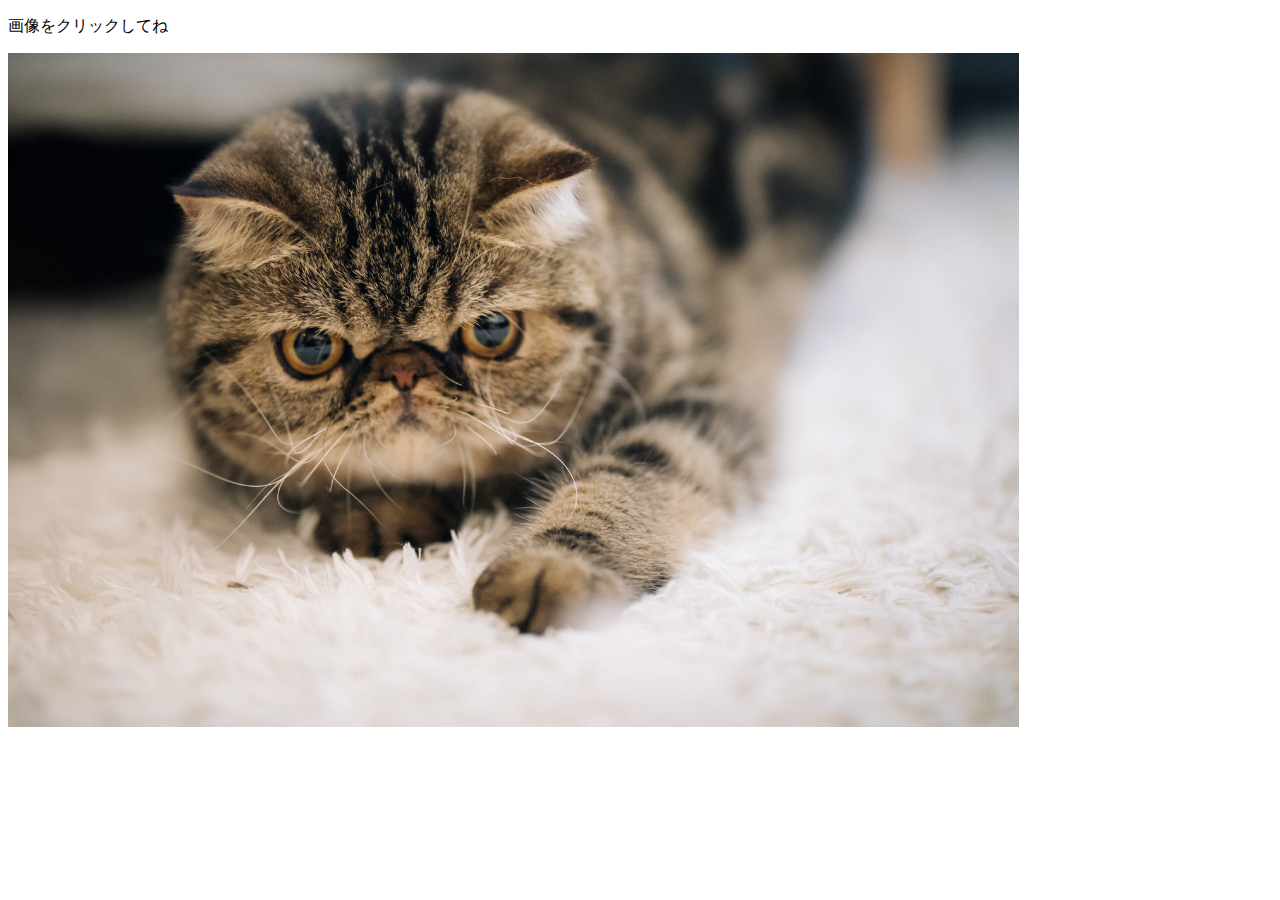
<file: catapp/index.html>
<!DOCTYPE html>
<html>
<head>
<meta charset="UTF-8"/>
<title>僕の猫ちゃん</title>
<link rel="stylesheet" href="css/main.css"/>
</head>
<body>
<div id="container">
<p>画像をクリックしてね</p>
<img  id="mainImage" src="images/cat1.jpg" alt="可愛い猫ちゃん" />
</div>
<script src="js/main.js"></script>
</body>
</html>
</file>
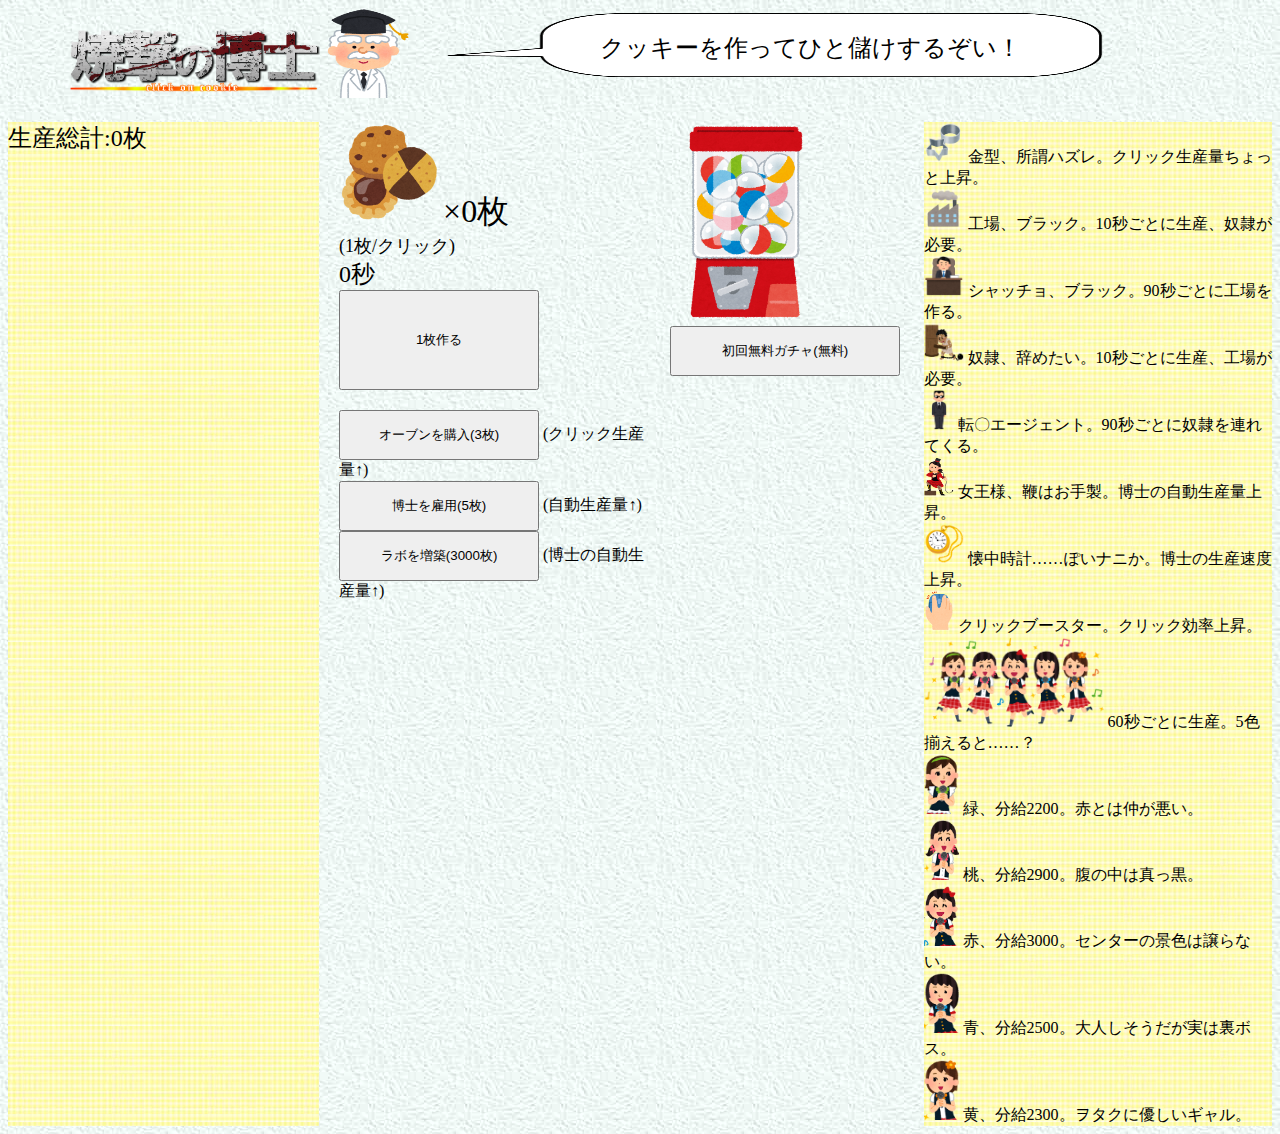
<file: ccapp/index.html>
<!DOCTYPE html>
<html lang="en">
<head>
    <meta charset="UTF-8">
    <meta http-equiv="X-UA-Compatible" content="IE=edge">
    <meta name="viewport" content="width=device-width, initial-scale=1.0">
    <title>くっきいくりっかあ</title>
</head>
<body style="background-image:url(images/b011.jpg)">
    <div style= "display:flex; margin-top:5px; justify-content: center;">
        <div><img  id="logoImage" src="images/syougeki.png" width="250px" height="100px" alt="ロゴ" /></div>
        <div><img  id="logoImage2" src="images/hakase1_smile.png" width="90px" height="90px" alt="はかせ" /></div>
        <div id="fukidashi" style="width:800px;height:100px;background-size: 100% 150%; background-image:url(images/fukidashi.png); background-position: right  35px bottom -12px;">
            <font size="5"><p id="say" style="text-align: center;">クッキーを作ってひと儲けするぞい！</p></font>
        </div>
    </div>
    <div style="display:flex; margin-top:10px; justify-content:center">
    <div style="width:400px; margin-right:20px; background-image:url(images/b126.jpg);">
        <div>
        <font size="5"><span id="totalDOM">生産総計:0枚</span></font>
        </div>
        <div id="plate"></div>
    </div>
    <div style="width:400px;">
    <div style="margin-bottom:20px;">
    <img  id="cImage" src="images/sweets_cookie.png" width="100px" height="100px" alt="クッキー" />
    <font size="6"><span id="result">×0枚</span></font>
    <br>
    <font size="4"><span id="infoClick">(1枚/クリック)</span></font>
    <font size="4"><span id="infoAuto"></span></font><br>
    <font size="4"><span id="infoFact"></span></font>
    <font size="4"><span id="infoIdol"></span></font>
    <font size="5"><div id="sec">0秒</div></font>
    <button type="button" id="cre" style="width:200px;height:100px;"><span id="creNum"></span>枚作る</button>
    </div>
    <div>
    <button id="buy"style="width:200px;height:50px;" >オーブンを購入(3枚)</button>
    <a>(クリック生産量↑)</a>
    </div>
    <div>
    <button id="buy2"style="width:200px;height:50px;" >博士を雇用(5枚)</button>
    <a>(自動生産量↑)</a>
    </div>
    <div>
        <button id="buy3" style="width:200px;height:50px;">ラボを増築(3000枚)</button>
        <a>(博士の自動生産量↑)</a>
        </div>
    <div id="renji"></div>
    <div id="hakase"></div>
        <div id="smj"></div>
    </div>
    <div style="width:300px; margin-left:20px;">
        <img  id="gImage" src="images/gachagacha.png" width="150px" height="200px" alt="ガチャ" />
    <div>
        <button id="buy4" style="width:230px;height:50px;">初回無料ガチャ(無料)</button>
        <div id="idols" style="margin-top:20px;"></div>
        <div id="gacha" style="margin-top:20px;"></div>
        </div>
    </div>
    <div style="margin-left:20px;  background-image:url(images/b126.jpg)">
        <img src="images/cookie_kata.png" width="40px" height="40px"/>
        <font size="3"><span id="gInfo">金型、所謂ハズレ。クリック生産量ちょっと上昇。</span></font><br> 
        <img src="images/building_koujou_entotsu.png" width="40px" height="40px"/>
        <font size="3"><span id="gInfo">工場、ブラック。10秒ごとに生産、奴隷が必要。</span></font><br>
        <img src="images/kaisya_desk1_syachou_young_man.png" width="40px" height="40px"/>
        <font size="3"><span id="gInfo">シャッチョ、ブラック。90秒ごとに工場を作る。</span></font><br>  
        <img src="images/dorei_kyousei_roudou.png" width="40px" height="40px"/>
        <font size="3"><span id="gInfo">奴隷、辞めたい。10秒ごとに生産、工場が必要。</span></font><br>  
        <img src="images/kurufuku_man.png" width="30px" height="40px"/>
        <font size="3"><span id="gInfo">転〇エージェント。90秒ごとに奴隷を連れてくる。</span></font><br>  
        <img src="images/queen.png" width="30px" height="40px"/>
        <font size="3"><span id="gInfo">女王様、鞭はお手製。博士の自動生産量上昇。</span></font><br>  
        <img src="images/kaichu_dokei.png" width="40px" height="40px"/>
        <font size="3"><span id="gInfo">懐中時計……ぽいナニか。博士の生産速度上昇。</span></font><br>  
        <img src="images/computer_mouse_double_click.png" width="30px" height="40px"/>
        <font size="3"><span id="gInfo">クリックブースター。クリック効率上昇。</span></font><br>
        <img src="images/idol_woman.png" width="180px" height="90px"/>
        <font size="3"><span id="gInfo">60秒ごとに生産。5色揃えると……？</span></font><br>
        <img src="images/idol_woman1.png" width="35px" height="60px"/>
        <font size="3"><span id="gInfo">緑、分給2200。赤とは仲が悪い。</span></font><br>
        <img src="images/idol_woman2.png" width="35px" height="60px"/>
        <font size="3"><span id="gInfo">桃、分給2900。腹の中は真っ黒。</span></font><br>
        <img src="images/idol_woman3.png" width="35px" height="60px"/>
        <font size="3"><span id="gInfo">赤、分給3000。センターの景色は譲らない。</span></font><br>
        <img src="images/idol_woman4.png" width="35px" height="60px"/>
        <font size="3"><span id="gInfo">青、分給2500。大人しそうだが実は裏ボス。</span></font><br>
        <img src="images/idol_woman5.png" width="35px" height="60px"/>
        <font size="3"><span id="gInfo">黄、分給2300。ヲタクに優しいギャル。</span></font><br>             
    </div>
    </div>
    <script>
        document.onkeypress = enterForbidden;
        function enterForbidden(){
        if(window.event.keyCode == 13){
            return false;
        }
        }
        var renjiNum=0;
        var hakaseNum=0;
        var smjNum=0;
        var renjiPrice=3;
        var hakasePrice=5;
        var smjPrice=3000;
        var sec =0;
        let timeId;
        let gachaCount=0;
        let isIdols=false;
        let isiti=false;
        let isitiman=false;
        let ismilion=false;
        let ispawa=false;
        let isoku=false;
        let isrun=false;
        let istoki=false;
        let issubaun=false;
        let isken=false;
        let isccri=false;
        let ishakaai=false;
        let ismusume=false;
        let isoba=false;
        let isjyuu=false;
        let ismosi=false;
        let isnii=false;
        let israbo=false;
        let isdona=false;
        let criCount=0;
        const gachaImgs =[
            "cookie_kata.png",
            "building_koujou_entotsu.png",
            "dorei_kyousei_roudou.png",
            "kaichu_dokei.png",
            "computer_mouse_double_click.png",
            "idol_woman1.png",
            "idol_woman2.png",
            "idol_woman3.png",
            "idol_woman4.png",
            "idol_woman5.png",
            "kurufuku_man.png",
            "kaisya_desk1_syachou_young_man.png",
            "queen.png",
        ];
        const gachaHaving=[
            0,
            0,
            0,
            0,
            0,
            0,
            0,
            0,
            0,
            0,
            0,
            0,
            0,
        ];
        const cre= document.getElementById("cre");
        const DOMsec= document.getElementById("sec");
        const buy= document.getElementById("buy");
        const result = document.getElementById("result");
        const totalDOM = document.getElementById("totalDOM");
        const infoCkick =document.getElementById("infoClick");
        const infoAuto =document.getElementById("infoAuto");
        const infoFact =document.getElementById("infoFact");
        const plate=document.getElementById("plate");
        const sayDOM=document.getElementById("say");
        var sum =0;
        var total=0;
        let hakaseInterval=1000;
        const number = document.getElementById("creNum");
        cre.x=1;
        number.textContent=cre.x;
        cre.addEventListener("click",function(event){
            if (event.keyCode === 13) {
                return false;
            }
            criCount++;
            if(criCount>=100 && !isken){
                isken=true;
                appendPlate("ken.png");
            }
            if(criCount>=1000 && !isccri){
                isccri=true;
                appendPlate("ccri.png");
            }
            sum += cre.x*(gachaHaving[4]+1);
            total += cre.x*(gachaHaving[4]+1);
            result.textContent=`×${sum}枚`;
            totalDOM.textContent=`生産総計:${total}枚`;
            if(total>=1 && !isiti){
                isiti=true;
                appendPlate("iti.png");
            }
            totalCheck();
        });
        buy.addEventListener("click",()=>{
        if(sum>=renjiPrice){
            renjiNum +=1;
            if(renjiNum>=10 && !ismusume){
                ismusume=true;
                appendPlate("musume.png");
            }
            if(renjiNum>=100 && !isoba){
                isoba=true;
                appendPlate("oba.png");
            }
            sum -=renjiPrice;
            cre.x +=3;
            renjiPrice =3*(renjiNum+1)*(renjiNum+1);

            buy.textContent=`オーブンを購入(${renjiPrice}枚)`
            number.textContent=cre.x*(gachaHaving[4]+1);
            result.textContent=`×${sum}枚`;
        let renji_img=document.createElement("img");
        const renji=document.getElementById("renji");
        renji_img.src="images/oven_renji.png";
        renji_img.style="width:30px";
        renji_img.style="height:30px";
        renji.append(renji_img);
        infoCkick.textContent=`(${cre.x*(gachaHaving[4]+1)}枚/クリック)`
        }
        });
        buy2.addEventListener("click",()=>{
        if(sum>=hakasePrice){
            hakaseNum +=1;
            if(hakaseNum>=10 && !isjyuu){
                isjyuu=true;
                appendPlate("jyuu.png");
            }
            if(hakaseNum>=100 && !ismosi){
                ismosi=true;
                appendPlate("mosi.png");
            }
            sum -=hakasePrice;
            hakasePrice =5*(hakaseNum+1)*(hakaseNum+1);

            buy2.textContent=`博士を雇用(${hakasePrice}枚)`
            result.textContent=`×${sum}枚`;
        let hakase_img=document.createElement("img");
        const hakase=document.getElementById("hakase");
        hakase_img.src="images/hakase1_smile.png";
        hakase_img.style="width:30px";
        hakase_img.style="height:30px";
        hakase.append(hakase_img);
        infoAuto.textContent=`(${hakaseNum*3*(smjNum+1)*(gachaHaving[12]+1)}枚/${Math.floor(hakaseInterval)/1000}秒)`
        }
        });
        buy3.addEventListener("click",()=>{
        if(sum>=smjPrice){
            smjNum +=1;
            if(smjNum>=5 && !isnii){
                isnii=true;
                appendPlate("nii.png");
            }
            if(smjNum>=20 && !israbo){
                israbo=true;
                appendPlate("rabo.png");
            }
            sum -=smjPrice;
            smjPrice =3000*(smjNum+1)*(smjNum+1);

            buy3.textContent=`ラボを増築(${smjPrice}枚)`
            result.textContent=`×${sum}枚`;
        let smj_img=document.createElement("img");
        const smj=document.getElementById("smj");
        smj_img.src="images/smj.jpg";
        smj_img.style="width:30px";
        smj_img.style="height:30px";
        smj.append(smj_img);
        infoAuto.textContent=`(${hakaseNum*3*(smjNum+1)*(gachaHaving[12]+1)}枚/${Math.floor(hakaseInterval)/1000}秒)`
        }
        });
        buy4.addEventListener("click",()=>{
            if(sum<100*gachaCount*gachaCount)return
            sum -=100*gachaCount*gachaCount
            gachaCount++;
            buy4.textContent=`ガチャ(${100*gachaCount*gachaCount}枚)`
                result.textContent=`×${sum}枚`;
                let idx=Math.floor(Math.random() *(gachaHaving.length))
                gachaHaving[idx]+=1;
                switch(idx){
                    case 0:
                        cre.x++;
                        infoCkick.textContent=`(${cre.x*(gachaHaving[4]+1)}枚/クリック)`
                        number.textContent=cre.x*(gachaHaving[4]+1);
                        if(gachaHaving[0]>=5 && !issubaun){
                            issubaun=true;
                            appendPlate("subaun.png");
                        }
                        break;
                    case 2:
                        if(!isdona){
                            isdona=true;
                            appendPlate("dona.png");
                        }
                    case 1:
                    if(gachaHaving[1]*gachaHaving[2]>0 && !isrun){
                        isrun=true;
                        appendPlate("run.png");
                        }
                        infoFact.textContent=`(${gachaHaving[1]*gachaHaving[2]*300}枚/10秒)`
                        break;
                    case 3:
                        hakaseInterval = 1000*(Math.pow(0.8,gachaHaving[3]));
                        clearInterval(timeId);
                        timeId=setInterval(hakaseWork,hakaseInterval);
                        infoAuto.textContent=`(${hakaseNum*3*(smjNum+1)*(gachaHaving[12]+1)}枚/${Math.floor(hakaseInterval)/1000}秒)`
                        if(!istoki){
                            istoki=true;
                            appendPlate("toki.png");
                        }
                        break;
                    case 4:
                        infoCkick.textContent=`(${cre.x*(gachaHaving[4]+1)}枚/クリック)`
                        number.textContent=cre.x;
                        number.textContent=cre.x*(gachaHaving[4]+1);
                        break;
                    case 5:
                    case 6:
                    case 7:
                    case 8:
                    case 9:
                    if(gachaHaving[5]&&gachaHaving[6]&&gachaHaving[7]&&gachaHaving[8]&&gachaHaving[9]){
                        infoIdol.textContent=`(${gachaHaving[5]*2200+gachaHaving[6]*2900+gachaHaving[7]*3000+gachaHaving[8]*2500+gachaHaving[9]*2300+100000}枚/60秒)`
                        if(isIdols)break;
                        isIdols=true;
                        let idols_img=document.createElement("img");
                        const idols=document.getElementById("idols");
                         idols_img.src="images/idol_woman.png";
                         idols_img.style="width:200px";
                         idols_img.style="height:120px";
                         idols.append(idols_img);
                         let unit_img=document.createElement("img");
                         unit_img.src="images/unit.png";
                         unit_img.style="width:50px";
                         unit_img.style="height:40px";
                         plate.append(unit_img);
                    }else{
                        infoIdol.textContent=`(${gachaHaving[5]*2200+gachaHaving[6]*2900+gachaHaving[7]*3000+gachaHaving[8]*2500+gachaHaving[9]*2300}枚/60秒)`
                    }
                    break;
                    case 10:
                        setInterval(yakuzaWork,90000);
                        break;
                    case 11:
                        setInterval(shyachoWork,90000);
                        break;
                        case 12:
                        if(!ishakaai){
                            ishakaai=true;
                            appendPlate("hakaai.png");
                        }
                        infoAuto.textContent=`(${hakaseNum*3*(smjNum+1)*(gachaHaving[12]+1)}枚/${Math.floor(hakaseInterval)/1000}秒)`
                            break;
                }
        let gacha_img=document.createElement("img");
        const gacha=document.getElementById("gacha");
        gacha_img.src=`images/${gachaImgs[idx]}`;
        gacha_img.style="width:50px";
        gacha_img.style="height:50px";
        gacha.prepend(gacha_img);
            
        });
        const countSec=()=>{
            sec++;
            DOMsec.textContent=`${sec}秒`
        };
        setInterval(countSec,1000);

        const hakaseWork=()=>{
            sum +=hakaseNum*3*(smjNum+1)*(gachaHaving[12]+1);
            total +=hakaseNum*3*(smjNum+1)*(gachaHaving[12]+1);
            result.textContent=`×${sum}枚`;
            totalDOM.textContent=`生産総計:${total}枚`;
            totalCheck();
        }
        timeId=setInterval(hakaseWork,hakaseInterval);
        const factWork=()=>{
            sum +=gachaHaving[1]*gachaHaving[2]*300;
            total +=gachaHaving[1]*gachaHaving[2]*300;
            result.textContent=`×${sum}枚`;
            totalDOM.textContent=`生産総計:${total}枚`;
            totalCheck();
        }
        setInterval(factWork,10000);
        const idolWork=()=>{
            if(gachaHaving[5]&&gachaHaving[6]&&gachaHaving[7]&&gachaHaving[8]&&gachaHaving[9]){
                sum +=gachaHaving[5]*2200+gachaHaving[6]*2900+gachaHaving[7]*3000+gachaHaving[8]*2500+gachaHaving[9]*2300+100000;
                total +=gachaHaving[5]*2200+gachaHaving[6]*2900+gachaHaving[7]*3000+gachaHaving[8]*2500+gachaHaving[9]*2300+100000;
            }else{
                sum +=gachaHaving[5]*2200+gachaHaving[6]*2900+gachaHaving[7]*3000+gachaHaving[8]*2500+gachaHaving[9]*2300;
                total +=gachaHaving[5]*2200+gachaHaving[6]*2900+gachaHaving[7]*3000+gachaHaving[8]*2500+gachaHaving[9]*2300;
            }
            result.textContent=`×${sum}枚`;
            totalDOM.textContent=`生産総計:${total}枚`;
            totalCheck();
        }
        setInterval(idolWork,60000);
        const yakuzaWork=()=>{
        let gacha_img=document.createElement("img");
        const gacha=document.getElementById("gacha");
        gacha_img.src=`images/${gachaImgs[2]}`;
        gacha_img.style="width:50px";
        gacha_img.style="height:50px";
        gachaHaving[2]++;
        if(!isdona){
            isdona=true;
            appendPlate("dona.png");
        }
        if(gachaHaving[1]*gachaHaving[2]>0 && !isrun){
            isrun=true;
            appendPlate("run.png");
        }        
        gacha.prepend(gacha_img);
        infoFact.textContent=`(${gachaHaving[1]*gachaHaving[2]*300}枚/10秒)`
        }
        const shyachoWork=()=>{
        let gacha_img=document.createElement("img");
        const gacha=document.getElementById("gacha");
        gacha_img.src=`images/${gachaImgs[1]}`;
        gacha_img.style="width:50px";
        gacha_img.style="height:50px";
        gachaHaving[1]++;
        if(gachaHaving[1]*gachaHaving[2]>0 && !isrun){
            isrun=true;
            appendPlate("run.png");
        }   
        gacha.prepend(gacha_img);
        infoFact.textContent=`(${gachaHaving[1]*gachaHaving[2]*300}枚/10秒)`
        }
        const appendPlate=(pName)=>{
            let plate_img=document.createElement("img");
                         plate_img.src=`images/${pName}`;
                         plate_img.style="width:50px";
                         plate_img.style="height:40px";
                         plate.append(plate_img);
        }
        const totalCheck=()=>{
            if(total>=10000 && !isitiman){
                isitiman=true;
                appendPlate("itiman.png");
            }
            if(total>=1000000 && !ismilion){
                ismilion=true;
                appendPlate("milion.png");
            }
            if(total>=10000000 && !ispawa){
                ispawa=true;
                appendPlate("pawa.png");
            }
            if(total>=100000000 && !isoku){
                isoku=true;
                appendPlate("oku.png");
            }
        }
        const say=()=>{
            let says=[
                ["アイドルよりも女王様をお迎えしたいのう……"],
                ["工場は奴隷を装備しないと意味がないぞい"],
                ["ラボが増えると研究がやりやすいんじゃが……"],
                ["懐中時計をキメるとハイになれるんじゃ!"],
                ["ワシの頭の中の消しゴムはF5で使えるぞい"],
                ["不労所得クッキーで暮らしたいのう……"],
                ["…………疲れたのう。"],
                ["クッキーの転売を始めようかのう……"],
                ["連打！連打！連打じゃ！"],
                ["奴隷兵は畑から採れるんじゃ"],
                ["ハカセが無双するラノベは無いかのう？"],
                ["クッキーは何処から来て何処へ行くのか……"],
                ["ワシが死んでも代わりはいるんじゃ"],
                ["クッキーは……命より重い……ッ！！"],
                ["ﾍﾟﾛｯ……これは薄力粉じゃ！"],
                ["ガチャにゴミを混ぜたのは誰じゃ！"],
                ["生産量向上心の無い者は馬鹿じゃ"],
                ["ワシはクッキーになりたい"],
                ["博士号に意味など無いぞい"],
                [""],
                [""],
                [""],
                [""],
            ]
            let sayNum=Math.floor(Math.random() *(says.length));
            sayDOM.textContent=`${says[sayNum]}`;
        }
        setInterval(say,15000);

    </script>
    
</body>
</html>
</file>
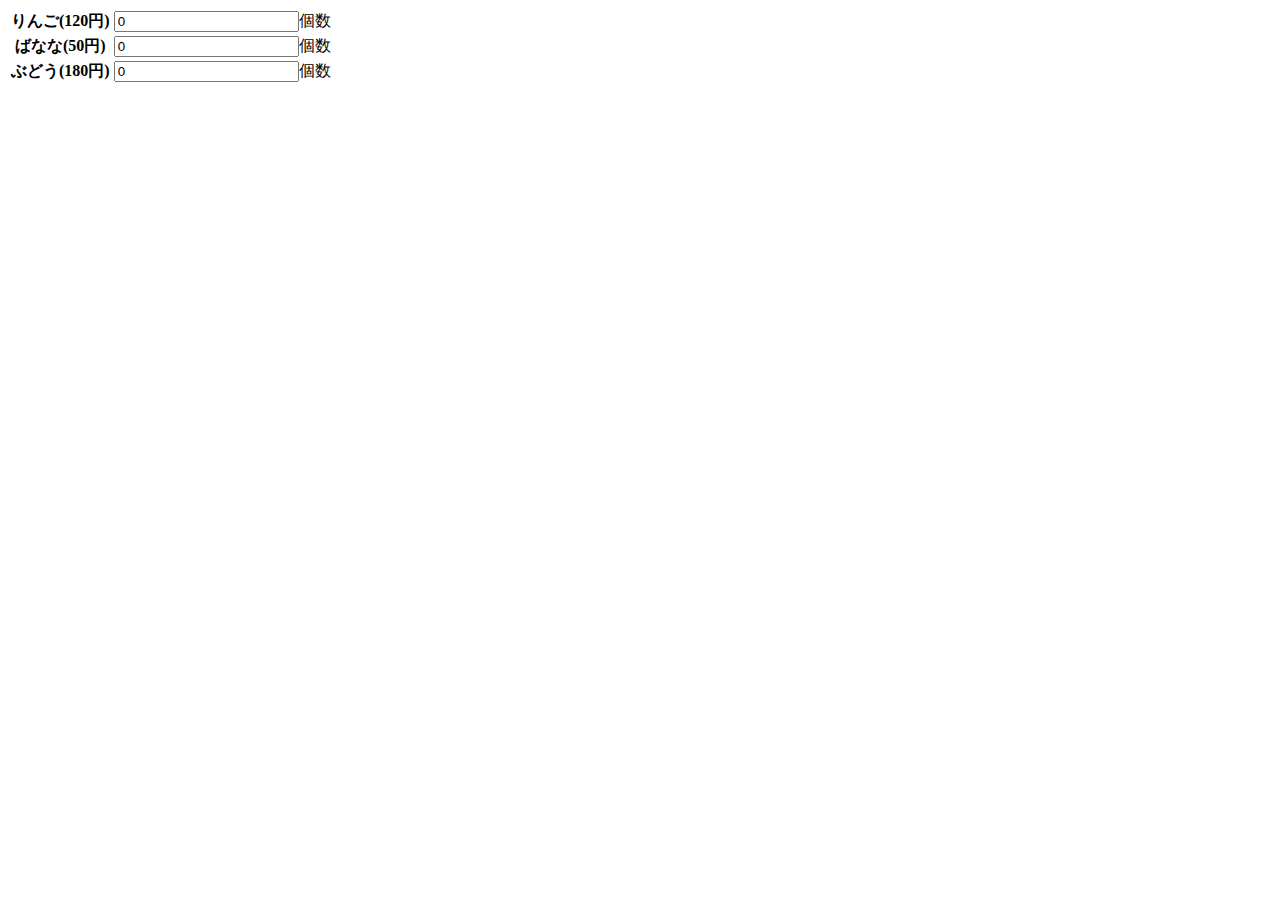
<file: fruitsapp/index.html>
<!DOCTYPE html>
<html lang="en">
<head>
    <meta charset="UTF-8">
    <meta http-equiv="X-UA-Compatible" content="IE=edge">
    <meta name="viewport" content="width=device-width, initial-scale=1.0">
    <title>くだもの売るところ</title>
</head>
<body>
    <table>
        <tr><th>りんご(120円)</th><td><input type="number" data-price="120" class="fruits" value="0" min="0">個数</td></tr>
        <tr><th>ばなな(50円)</th><td><input type="number" data-price="50" class="fruits" value="0" min="0">個数</td></tr>
        <tr><th>ぶどう(180円)</th><td><input type="number" data-price="180" class="fruits" value="0" min="0">個数</td></tr>
    </table>
    <div id="result"></div>
    <script src="js/main.js"></script>
</body>
</html>
</file>
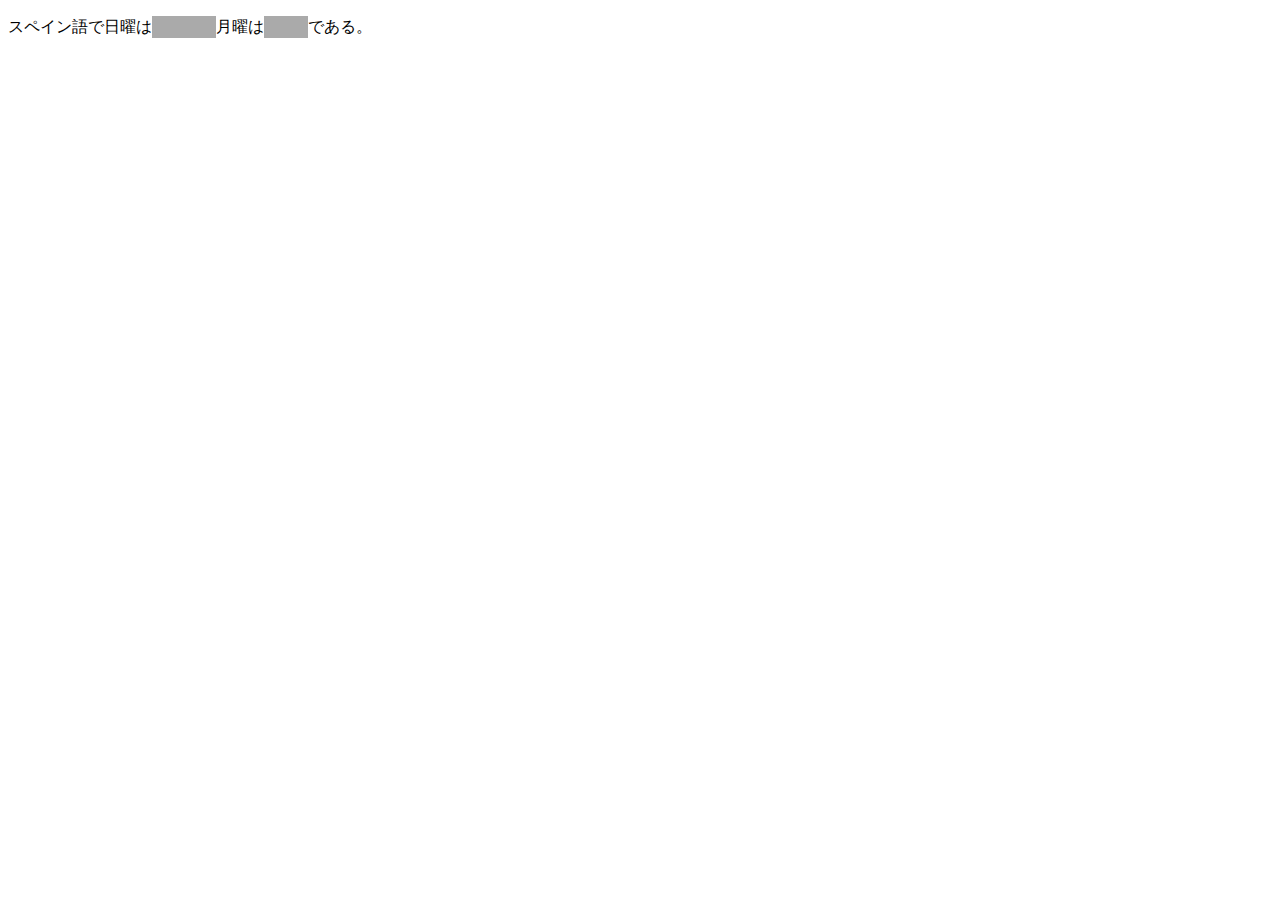
<file: studyapp/index.html>
<!DOCTYPE html>
<html>
<head>
<meta charset="UTF-8"/>
<title>スペイン語速習</title>
<link rel="stylesheet" href="css/main.css"/>
</head>
<body>
<div id="container">
<p>スペイン語で日曜は<span class="hide">Domingo</span>月曜は<span class="hide">Lunes</span>である。
<script src="js/main.js"></script>
</body>
</html>
</file>
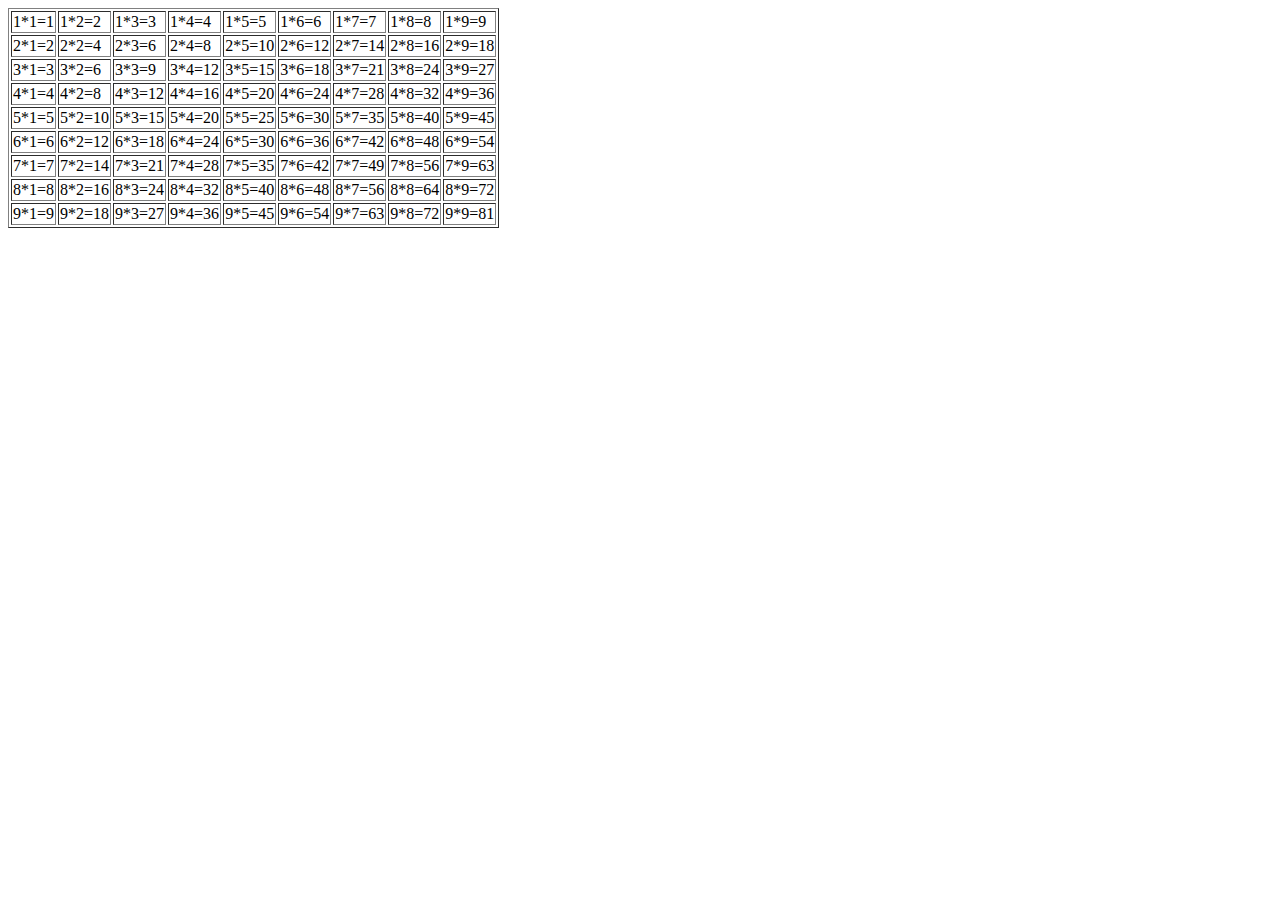
<file: jsLesson5.html>
<!DOCTYPE html>
<html>
<head>
<meta charset="UTF-8"/>
<title>jsレッスン</title>
</head>
<body>
<table id="table" border="1"></table>
<script>
window.onload=function(){
    var table=document.getElementById("table");
    for(var i=1;i<=9;i++){
        var tr=document.createElement("tr");
        for(var j=1;j<=9;j++){
        var td=document.createElement("td");
        td.textContent=i+"*"+j+"="+(i*j);
        tr.append(td);
        }
        table.append(tr)
    }
};
</script>
</body>
</html>
</file>
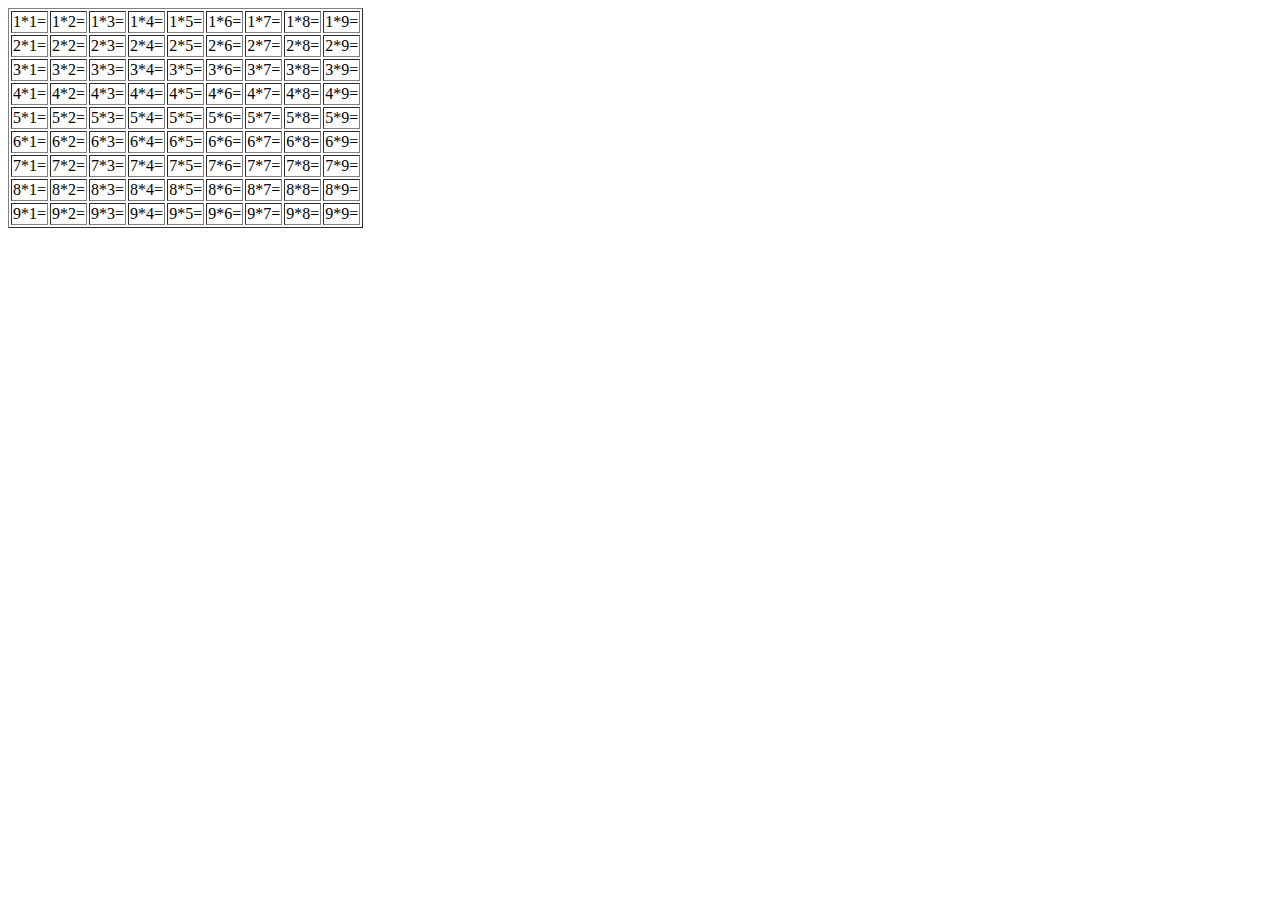
<file: jsLesson6.html>
<!DOCTYPE html>
<html>
<head>
<meta charset="UTF-8"/>
<title>jsレッスン</title>
</head>
<body>
<table id="table" border="1"></table>
<script>
window.onload=function(){
    var table=document.getElementById("table");
    for(var i=1;i<=9;i++){
        var tr=document.createElement("tr");
        for(var j=1;j<=9;j++){
        var td=document.createElement("td");
        td.textContent=i+"*"+j+"=";
        td.x=i;
        td.y=j;
        td.ans=i*j;
        td.addEventListener("mouseover",(e)=>{
        e.target.style.textDecoration="underline";
        });
        td.addEventListener("mouseleave",(e)=>{
        e.target.style.textDecoration="none";
        });
        td.addEventListener("click",(e)=>{
            let selectedTD=e.target;
        const userAns=window.prompt(`${selectedTD.x}x${selectedTD.y}=`);
        if(selectedTD.ans == parseInt(userAns)){
            selectedTD.style.backgroundColor="lightgreen";
            selectedTD.textContent =`${selectedTD.x}x${selectedTD.y}=${selectedTD.ans}`;
        }else{
            selectedTD.style.backgroundColor="pink";
        }
        });
        tr.append(td);
        }
        table.append(tr)
    }
};
</script>
</body>
</html>
</file>
<file: catapp/css/main.css>
#conteiner{
    width:80%;
    margin:0 auto;
}
img{
    display:block;
    width:80%;
}
</file>
<file: studyapp/css/main.css>
.hide{
    display: inline-block;
    padding:2px;
    color:#aaa;
    background:#aaa;
    font-size:16px;
}
.hide:hover{
    cursor:pointer;
}
</file>
